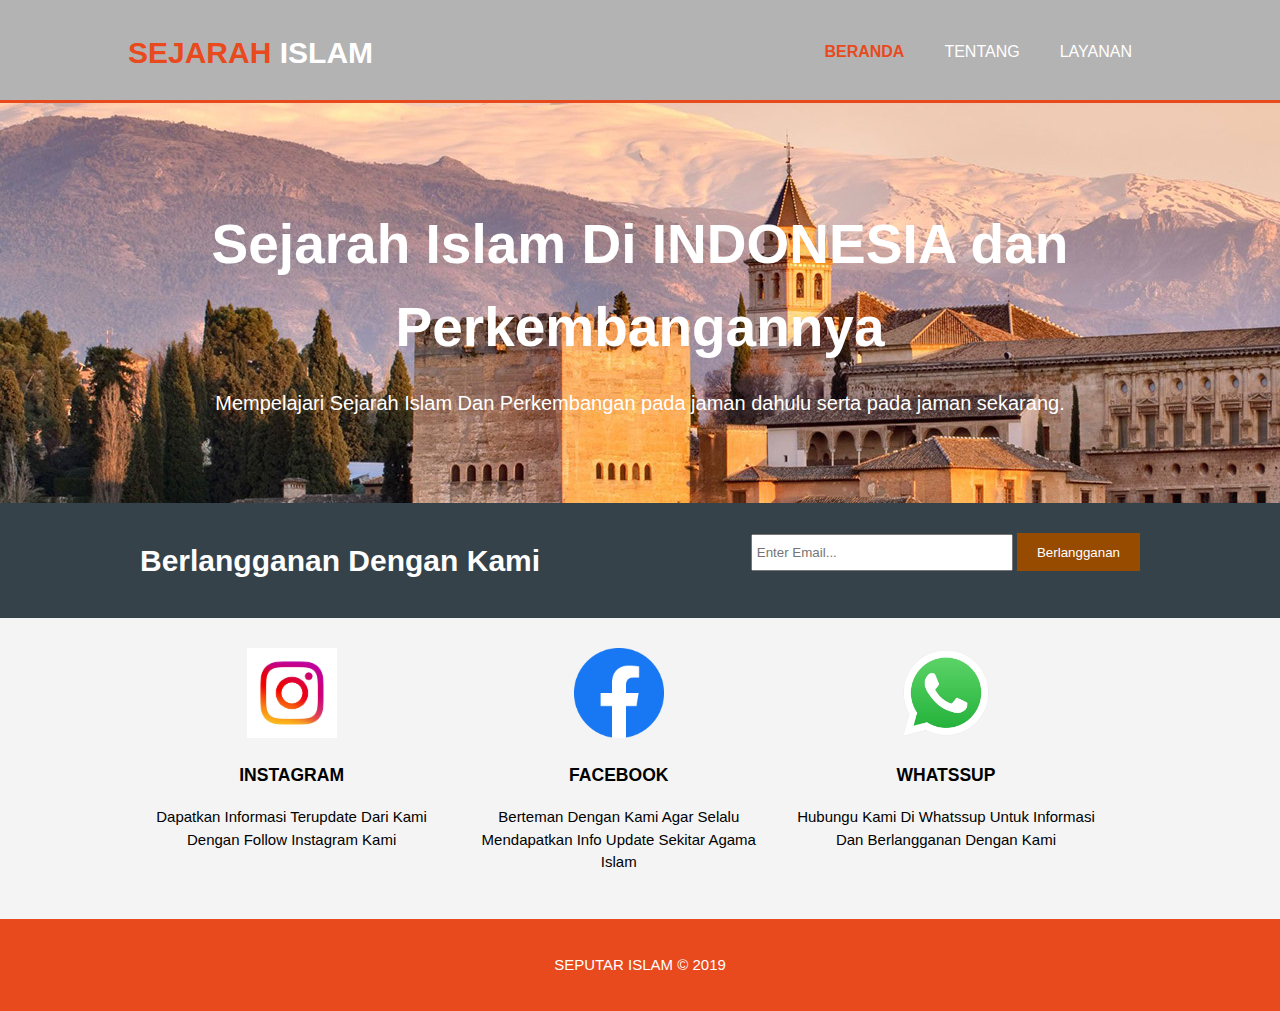
<file: acme/index.html>
<!DOCTYPE html>
<html>
  <head>
    <meta charset="utf-8">
    <meta name="viewport" content="width=device-width">
    <meta name="description" content="Affordable and professional web design">
	  <meta name="keywords" content="web design, affordable web design, professional web design">
  	<meta name="author" content="Brad Traversy">
    <title>Sejarah Islam | Welcome</title>
    <link rel="stylesheet" href="./css/style.css">
  </head>
  <body>
    <header>
      <div class="container">
        <div id="branding">
          <h1><span class="highlight">SEJARAH</span> ISLAM</h1>
        </div>
        <nav>
          <ul>
            <li class="current"><a href="index.html">BERANDA</a></li>
            <li><a href="about.html">TENTANG</a></li>
            <li><a href="services.html">LAYANAN</a></li>
          </ul>
        </nav>
      </div>
    </header>

    <section id="showcase">
      <div class="container">
        <h1>Sejarah Islam Di INDONESIA dan Perkembangannya</h1>
        <p>Mempelajari Sejarah Islam Dan Perkembangan pada jaman dahulu serta pada jaman sekarang.</p>
      </div>
    </section>

    <section id="newsletter">
      <div class="container">
        <h1>Berlangganan Dengan Kami</h1>
        <form>
          <input type="email" placeholder="Enter Email...">
          <button type="submit" class="button_1">Berlangganan</button>
        </form>
      </div>
    </section>

    <section id="boxes">
      <div class="container">
        <div class="box">
          <img src="./img/instagram.jpg">
          <h3 href ="www.instagram.com">INSTAGRAM</h3>
          <p>Dapatkan Informasi Terupdate Dari Kami Dengan Follow Instagram Kami</p>
        </div>
        <div class="box">
          <img src="./img/facebook.png">
          <h3>FACEBOOK</h3>
          <p>Berteman Dengan Kami Agar Selalu Mendapatkan Info Update Sekitar Agama Islam</p>
        </div>
        <div class="box">
          <img src="./img/whatssup.png">
          <h3>WHATSSUP</h3>
          <p>Hubungu Kami Di Whatssup Untuk Informasi Dan Berlangganan Dengan Kami</p>
        </div>
      </div>
    </section>

    <footer>
      <p>SEPUTAR ISLAM &copy; 2019</p>
    </footer>
  </body>
</html>
</file>
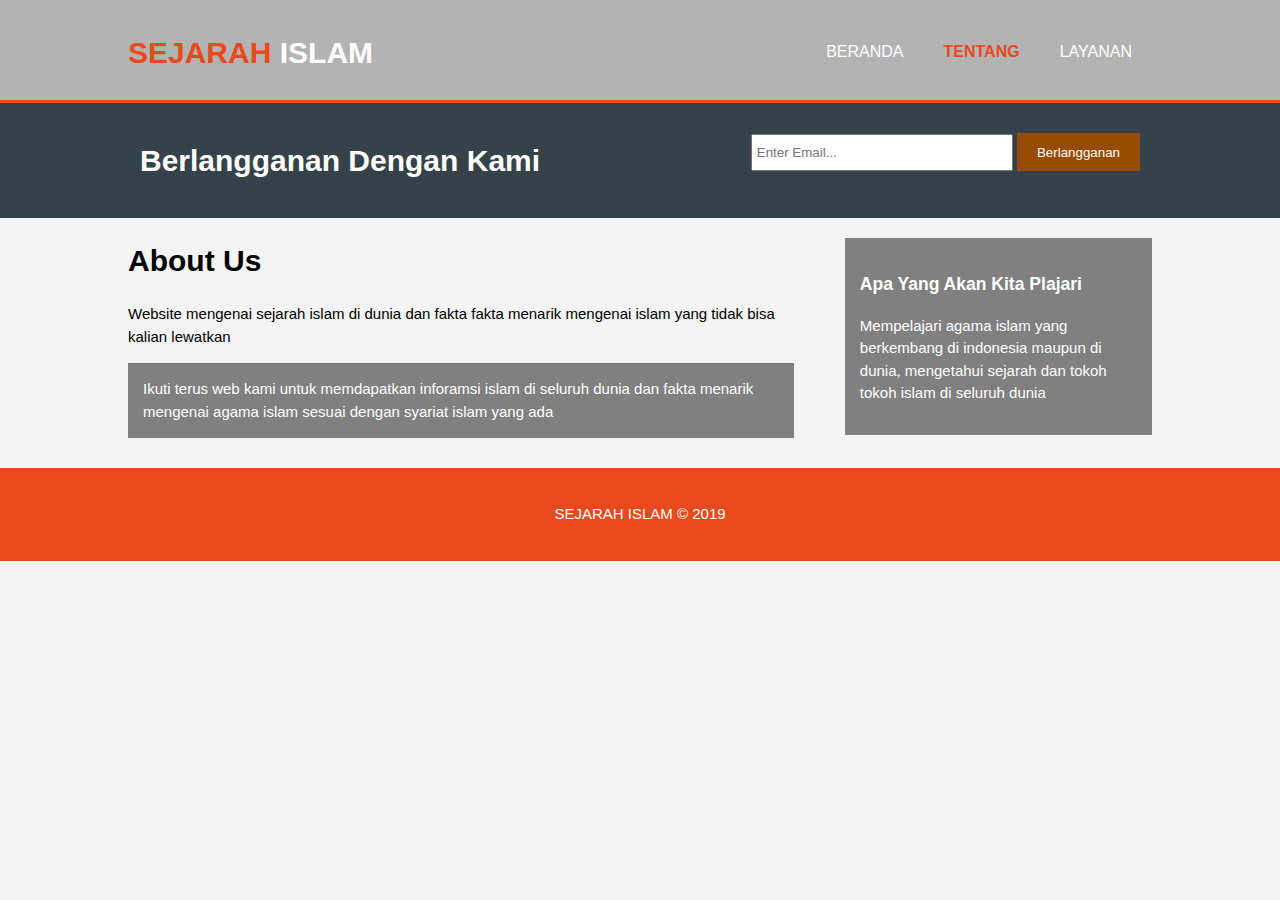
<file: acme/about.html>
<!DOCTYPE html>
<html>
  <head>
    <meta charset="utf-8">
    <meta name="viewport" content="width=device-width">
    <meta name="description" content="Affordable and professional web design">
	  <meta name="keywords" content="web design, affordable web design, professional web design">
  	<meta name="author" content="Brad Traversy">
    <title>Sejarah Islam | Tentang</title>
    <link rel="stylesheet" href="./css/style.css">
  </head>
  <body>
    <header>
      <div class="container">
        <div id="branding">
          <h1><span class="highlight">SEJARAH</span> ISLAM</h1>
        </div>
        <nav>
          <ul>
            <li><a href="index.html">BERANDA</a></li>
            <li class="current"><a href="about.html">TENTANG</a></li>
            <li><a href="services.html">LAYANAN</a></li>
          </ul>
        </nav>
      </div>
    </header>

    <section id="newsletter">
      <div class="container">
        <h1>Berlangganan Dengan Kami</h1>
        <form>
          <input type="email" placeholder="Enter Email...">
          <button type="submit" class="button_1">Berlangganan</button>
        </form>
      </div>
    </section>

    <section id="main">
      <div class="container">
        <article id="main-col">
          <h1 class="page-title">About Us</h1>
          <p>
            Website mengenai sejarah islam di dunia dan fakta fakta menarik mengenai islam yang tidak bisa kalian lewatkan
          </p>
          <p class="dark">
Ikuti terus web kami untuk memdapatkan inforamsi islam di seluruh dunia dan fakta menarik mengenai agama islam sesuai dengan syariat islam yang ada
          </p>
        </article>

        <aside id="sidebar">
          <div class="dark">
            <h3>Apa Yang Akan Kita Plajari</h3>
            <p>Mempelajari agama islam yang berkembang di indonesia maupun di dunia, mengetahui sejarah dan tokoh tokoh islam di seluruh dunia</p>
          </div>
        </aside>
      </div>
    </section>

    <footer>
      <p>SEJARAH ISLAM &copy; 2019</p>
    </footer>
  </body>
</html>
</file>
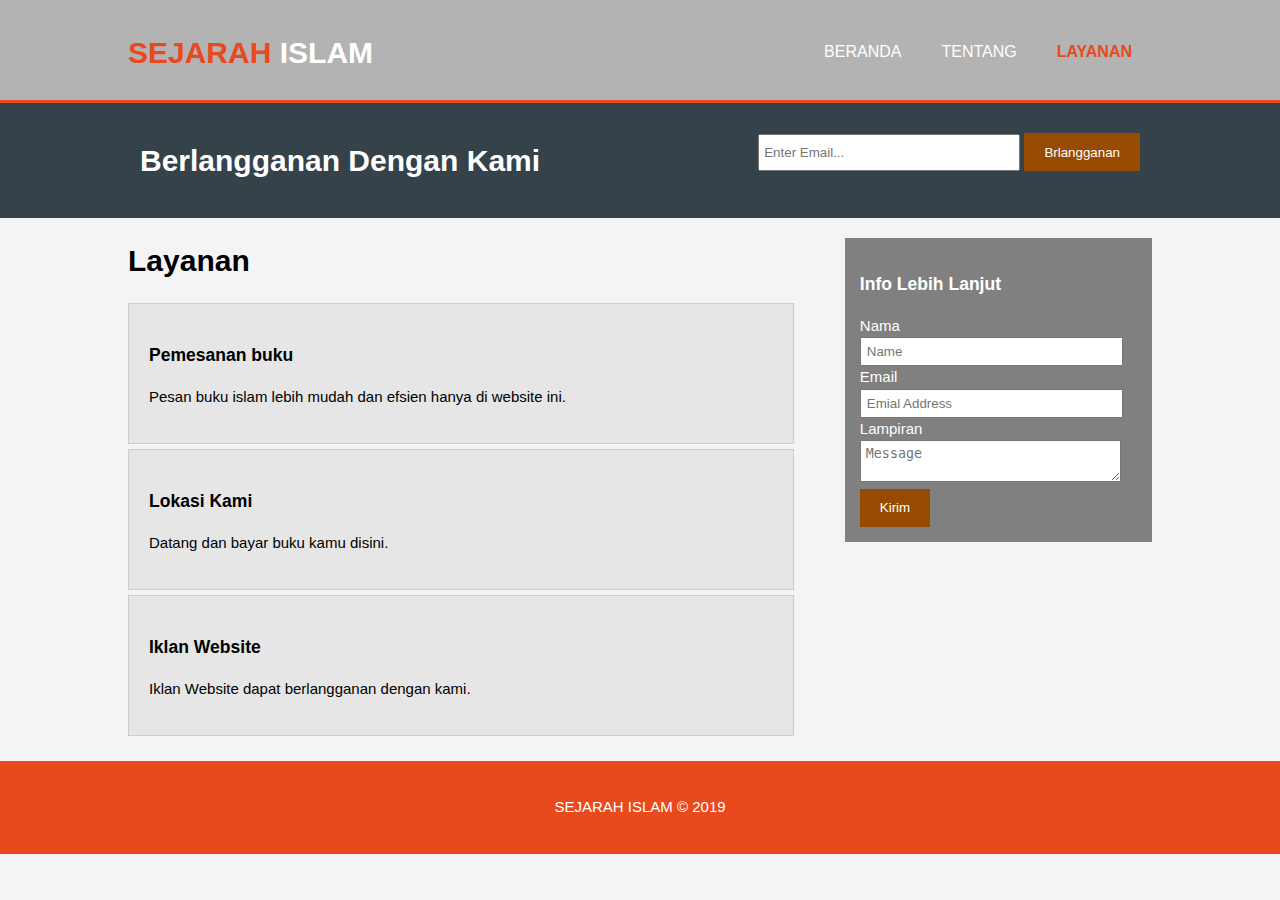
<file: acme/services.html>
<!DOCTYPE html>
<html>
  <head>
    <meta charset="utf-8">
    <meta name="viewport" content="width=device-width">
    <meta name="description" content="Affordable and professional web design">
	  <meta name="keywords" content="web design, affordable web design, professional web design">
  	<meta name="author" content="Brad Traversy">
    <title>Sejarah Islam | Layanan</title>
    <link rel="stylesheet" href="./css/style.css">
  </head>
  <body>
    <header>
      <div class="container">
        <div id="branding">
          <h1><span class="highlight">SEJARAH</span> ISLAM</h1>
        </div>
        <nav>
          <ul>
            <li><a href="index.html">BERANDA</a></li>
            <li><a href="about.html">TENTANG</a></li>
            <li class="current"><a href="services.html">LAYANAN</a></li>
          </ul>
        </nav>
      </div>
    </header>

    <section id="newsletter">
      <div class="container">
        <h1>Berlangganan Dengan Kami</h1>
        <form>
          <input type="email" placeholder="Enter Email...">
          <button type="submit" class="button_1">Brlangganan</button>
        </form>
      </div>
    </section>

    <section id="main">
      <div class="container">
        <article id="main-col">
          <h1 class="page-title">Layanan</h1>
          <ul id="services">
            <li>
              <h3>Pemesanan buku </h3>
              <p>Pesan buku islam lebih mudah dan efsien hanya di website ini.</p>
						  
            </li>
            <li>
              <h3>Lokasi Kami</h3>
              <p>Datang dan bayar buku kamu disini.</p>
						  
            </li>
            <li>
              <h3>Iklan Website</h3>
              <p>Iklan Website dapat berlangganan dengan kami.</p>
						
            </li>
          </ul>
        </article>

        <aside id="sidebar">
          <div class="dark">
            <h3>Info Lebih Lanjut</h3>
            <form class="quote">
  						<div>
  							<label>Nama</label><br>
  							<input type="text" placeholder="Name">
  						</div>
  						<div>
  							<label>Email</label><br>
  							<input type="email" placeholder="Emial Address">
  						</div>
  						<div>
  							<label>Lampiran</label><br>
  							<textarea placeholder="Message"></textarea>
  						</div>
  						<button class="button_1" type="submit">Kirim</button>
					</form>
          </div>
        </aside>
      </div>
    </section>

    <footer>
      <p>SEJARAH ISLAM &copy; 2019</p>
    </footer>
  </body>
</html>
</file>
<file: acme/css/style.css>
body{
  font: 15px/1.5 Arial, Helvetica,sans-serif;
  padding:0;
  margin:0;
  background-color:#f4f4f4;
}

/* sejarah islam */
.container{
  width:80%;
  margin:auto;
  overflow:hidden;
}

ul{
  margin:0;
  padding:0;
}

.button_1{
  height:38px;
  background:#964B00;
  border:0;
  padding-left: 20px;
  padding-right:20px;
  color:#ffffff;
}

.dark{
  padding:15px;
  background:#808080;
  color:#ffffff;
  margin-top:10px;
  margin-bottom:10px;
}

/* Header **/
header{
  background:#b3b3b3;
  color:#ffffff;
  padding-top:30px;
  min-height:70px;
  border-bottom:#e8491d 3px solid;
}

header a{
  color:#ffffff;
  text-decoration:none;
  text-transform: uppercase;
  font-size:16px;
}

header li{
  float:left;
  display:inline;
  padding: 0 20px 0 20px;
}

header #branding{
  float:left;
}

header #branding h1{
  margin:0;
}

header nav{
  float:right;
  margin-top:10px;
}

header .highlight, header .current a{
  color:#e8491d;
  font-weight:bold;
}

header a:hover{
  color:#cccccc;
  font-weight:bold;
}

/* Showcase */
#showcase{
  min-height:400px;
  background:url('../img/sejarah islam1.jpg') no-repeat 0 -400px;
  text-align:center;
  color:#ffffff;
}

#showcase h1{
  margin-top:100px;
  font-size:55px;
  margin-bottom:10px;
}

#showcase p{
  font-size:20px;
}

/* Newsletter */
#newsletter{
  padding:15px;
  color:#ffffff;
  background:#35424a
}

#newsletter h1{
  float:left;
}

#newsletter form {
  float:right;
  margin-top:15px;
}

#newsletter input[type="email"]{
  padding:4px;
  height:25px;
  width:250px;
}

/* Boxes */
#boxes{
  margin-top:20px;
}

#boxes .box{
  float:left;
  text-align: center;
  width:30%;
  padding:10px;
}

#boxes .box img{
  width:90px;
}

/* Sidebar */
aside#sidebar{
  float:right;
  width:30%;
  margin-top:10px;
}

aside#sidebar .quote input, aside#sidebar .quote textarea{
  width:90%;
  padding:5px;
}

/* Main-col */
article#main-col{
  float:left;
  width:65%;
}

/* Services */
ul#services li{
  list-style: none;
  padding:20px;
  border: #cccccc solid 1px;
  margin-bottom:5px;
  background:#e6e6e6;
}

footer{
  padding:20px;
  margin-top:20px;
  color:#ffffff;
  background-color:#e8491d;
  text-align: center;
}

/* Media Queries */
@media(max-width: 768px){
  header #branding,
  header nav,
  header nav li,
  #newsletter h1,
  #newsletter form,
  #boxes .box,
  article#main-col,
  aside#sidebar{
    float:none;
    text-align:center;
    width:100%;
  }

  header{
    padding-bottom:20px;
  }

  #showcase h1{
    margin-top:40px;
  }

  #newsletter button, .quote button{
    display:block;
    width:100%;
  }

  #newsletter form input[type="email"], .quote input, .quote textarea{
    width:100%;
    margin-bottom:5px;
  }
}
</file>
